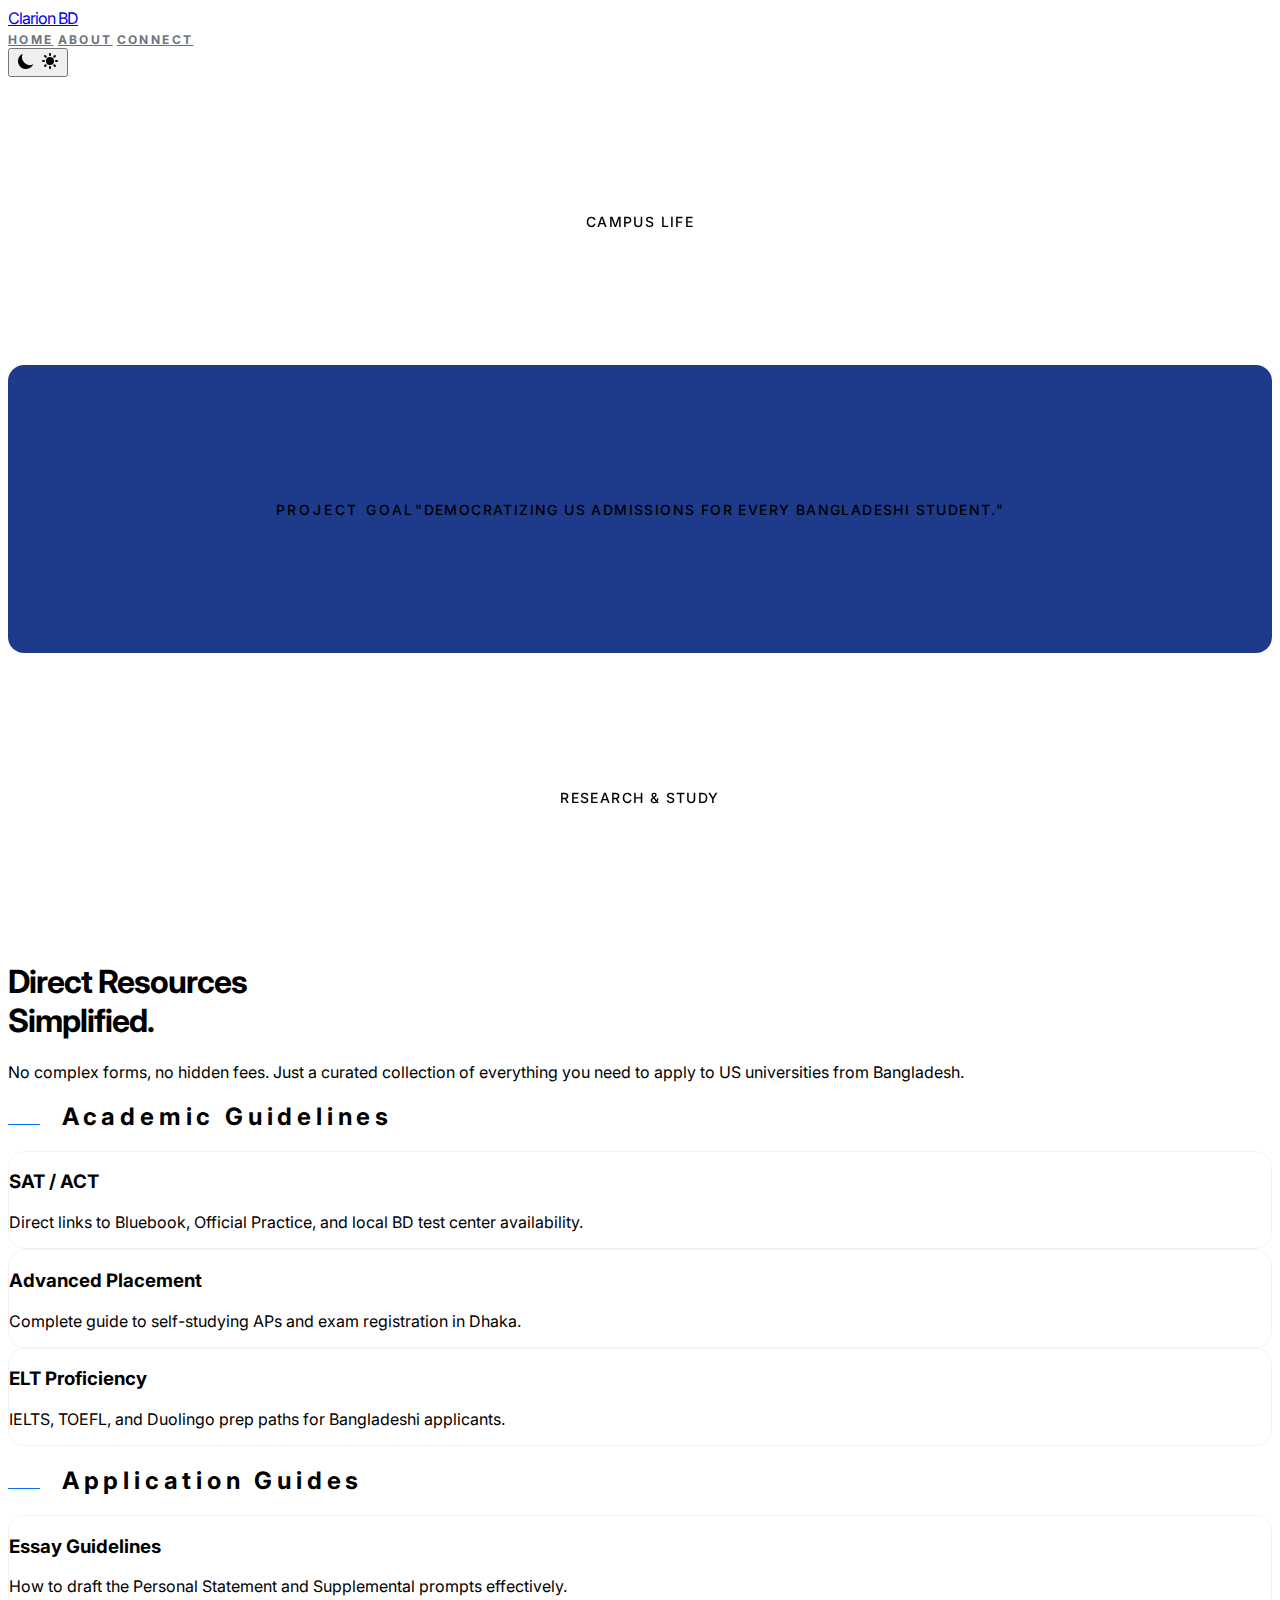
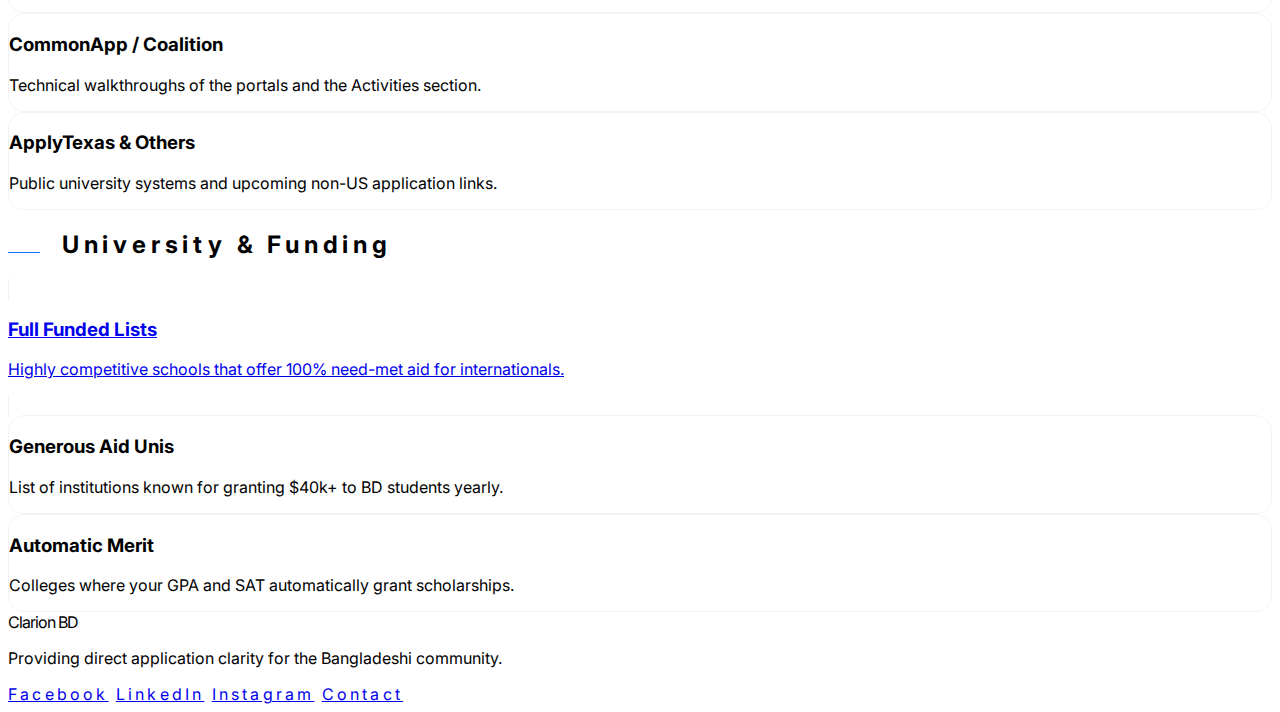
<file: index.html>
<!DOCTYPE html>
<html lang="en" data-bs-theme="light">
  <head>
    <meta charset="utf-8">
    <meta name="viewport" content="width=device-width, initial-scale=1.0">
    <title>Clarion</title>

    <link href="https://cdn.jsdelivr.net/npm/bootstrap@5.3.8/dist/css/bootstrap.min.css" rel="stylesheet" integrity="sha384-sRIl4kxILFvY47J16cr9ZwB07vP4J8+LH7qKQnuqkuIAvNWLzeN8tE5YBujZqJLB" crossorigin="anonymous">
    <script src="https://cdn.jsdelivr.net/npm/bootstrap@5.3.8/dist/js/bootstrap.bundle.min.js" integrity="sha384-FKyoEForCGlyvwx9Hj09JcYn3nv7wiPVlz7YYwJrWVcXK/BmnVDxM+D2scQbITxI" crossorigin="anonymous"></script>
    <link href="https://fonts.googleapis.com/css2?family=Inter:wght@300;400;500;600;700;800&display=swap" rel="stylesheet">
    <link href="styles/index.css" rel="stylesheet">

  </head>
  <body>

    <nav class="navbar navbar-expand-lg border-bottom sticky-top bg-body">
        <div class="container px-4">
            <a class="navbar-brand fs-4 fw-bold tracking-tight-custom text-primary" href="index.html">Clarion BD</a>

            <div class="d-flex align-items-center ms-auto gap-4">
                <div class="d-none d-md-flex gap-4">
                    <a href="index.html" class="nav-link text-primary active">Home</a>
                    <a href="#" class="nav-link">About</a>
                    <a href="#" class="nav-link">Connect</a>
                </div>

                <button id="theme-toggle" class="btn btn-link text-secondary p-2 rounded-circle hover-bg-light" style="text-decoration: none;">
                    <svg id="icon-dark" class="d-none" width="20" height="20" fill="currentColor" viewBox="0 0 20 20"><path d="M17.293 13.293A8 8 0 016.707 2.707a8.001 8.001 0 1010.586 10.586z"></path></svg>
                    <svg id="icon-light" class="d-none" width="20" height="20" fill="currentColor" viewBox="0 0 20 20"><path fill-rule="evenodd" d="M10 2a1 1 0 011 1v1a1 1 0 11-2 0V3a1 1 0 011-1zm4 8a4 4 0 11-8 0 4 4 0 018 0zm-.464 4.95l.707.707a1 1 0 001.414-1.414l-.707-.707a1 1 0 00-1.414 1.414zm2.12-10.607a1 1 0 010 1.414l-.706.707a1 1 0 11-1.414-1.414l.707-.707a1 1 0 011.414 0zM17 11a1 1 0 100-2h-1a1 1 0 100 2h1zm-7 4a1 1 0 011 1v1a1 1 0 11-2 0v-1a1 1 0 011-1zM5.05 6.464A1 1 0 106.465 5.05l-.708-.707a1 1 0 00-1.414 1.414l.707.707zm1.414 8.486l-.707.707a1 1 0 01-1.414-1.414l.707-.707a1 1 0 011.414 1.414zM4 11a1 1 0 100-2H3a1 1 0 000 2h1z" clip-rule="evenodd"></path></svg>
                </button>
            </div>
        </div>
    </nav>

    <header class="container py-5 mt-4">
        <div class="row g-4 mb-5">
            <div class="col-md-4">
                <div class="landing-box landing-box-gray bg-light-gray text-secondary bg-body-tertiary">
                    Campus Life
                </div>
            </div>
            <div class="col-md-4">
                <div class="landing-box text-white text-center p-4 d-flex flex-column" style="background-color: #1e3a8a;">
                    <span class="text-info small fw-bold tracking-widest-custom mb-2">PROJECT GOAL</span>
                    <p class="fs-5 fst-italic fw-light mb-0">"Democratizing US admissions for every Bangladeshi student."</p>
                </div>
            </div>
            <div class="col-md-4">
                <div class="landing-box landing-box-gray bg-light-gray text-secondary bg-body-tertiary">
                    Research & Study
                </div>
            </div>
        </div>

        <div class="row">
            <div class="col-lg-8">
                <h1 class="display-4 fw-bold mb-4 tracking-tight-custom">
                    Direct Resources <br>
                    <span class="text-primary fst-italic display-5 fw-medium">Simplified.</span>
                </h1>
                <p class="fs-5 text-secondary fw-light lh-base">
                    No complex forms, no hidden fees. Just a curated collection of everything you need to apply to US universities from Bangladesh.
                </p>
            </div>
        </div>
    </header>

    <main class="container pb-5 mb-5">
        <div class="row g-5">
            
            <div class="col-md-4">
                <h2 class="small fw-bolder text-primary text-uppercase tracking-widest-custom mb-4 d-flex align-items-center">
                    <span class="section-line"></span> Academic Guidelines
                </h2>
                <div class="d-flex flex-column gap-3">
                    <div class="resource-card bg-body p-4">
                        <h3 class="h5 fw-bold mb-2">SAT / ACT</h3>
                        <p class="small text-secondary fw-light mb-0">Direct links to Bluebook, Official Practice, and local BD test center availability.</p>
                    </div>
                    <div class="resource-card bg-body p-4">
                        <h3 class="h5 fw-bold mb-2">Advanced Placement</h3>
                        <p class="small text-secondary fw-light mb-0">Complete guide to self-studying APs and exam registration in Dhaka.</p>
                    </div>
                    <div class="resource-card bg-body p-4">
                        <h3 class="h5 fw-bold mb-2">ELT Proficiency</h3>
                        <p class="small text-secondary fw-light mb-0">IELTS, TOEFL, and Duolingo prep paths for Bangladeshi applicants.</p>
                    </div>
                </div>
            </div>

            <div class="col-md-4">
                <h2 class="small fw-bolder text-primary text-uppercase tracking-widest-custom mb-4 d-flex align-items-center">
                    <span class="section-line"></span> Application Guides
                </h2>
                <div class="d-flex flex-column gap-3">
                    <div class="resource-card bg-body p-4">
                        <h3 class="h5 fw-bold mb-2">Essay Guidelines</h3>
                        <p class="small text-secondary fw-light mb-0">How to draft the Personal Statement and Supplemental prompts effectively.</p>
                    </div>
                    <div class="resource-card bg-body p-4">
                        <h3 class="h5 fw-bold mb-2">CommonApp / Coalition</h3>
                        <p class="small text-secondary fw-light mb-0">Technical walkthroughs of the portals and the Activities section.</p>
                    </div>
                    <div class="resource-card bg-body p-4">
                        <h3 class="h5 fw-bold mb-2">ApplyTexas & Others</h3>
                        <p class="small text-secondary fw-light mb-0">Public university systems and upcoming non-US application links.</p>
                    </div>
                </div>
            </div>

            <div class="col-md-4">
                <h2 class="small fw-bolder text-primary text-uppercase tracking-widest-custom mb-4 d-flex align-items-center">
                    <span class="section-line"></span> University & Funding
                </h2>
                <div class="d-flex flex-column gap-3">

                    <a href="scholarships.html" class="resource-card bg-body p-4 text-decoration-none d-block text-reset">
                        <h3 class="h5 fw-bold mb-2">Full Funded Lists</h3>
                        <p class="small text-secondary fw-light mb-0">Highly competitive schools that offer 100% need-met aid for internationals.</p>
                    </a>
                    <div class="resource-card bg-body p-4">
                        <h3 class="h5 fw-bold mb-2">Generous Aid Unis</h3>
                        <p class="small text-secondary fw-light mb-0">List of institutions known for granting $40k+ to BD students yearly.</p>
                    </div>
                    <div class="resource-card bg-body p-4">
                        <h3 class="h5 fw-bold mb-2">Automatic Merit</h3>
                        <p class="small text-secondary fw-light mb-0">Colleges where your GPA and SAT automatically grant scholarships.</p>
                    </div>
                </div>
            </div>

        </div>
    </main>

    <footer class="border-top py-5 mt-5">
        <div class="container">
            <div class="d-flex flex-column flex-md-row justify-content-between align-items-center">
                <div class="mb-4 mb-md-0 text-center text-md-start">
                    <div class="h5 fw-bold text-primary tracking-tight-custom mb-1">Clarion BD</div>
                    <p class="small text-secondary fw-light mb-0">Providing direct application clarity for the Bangladeshi community.</p>
                </div>
                <div class="d-flex gap-4 small fw-bold text-uppercase tracking-widest-custom text-secondary">
                    <a href="#" class="text-secondary text-decoration-none hover-primary">Facebook</a>
                    <a href="#" class="text-secondary text-decoration-none hover-primary">LinkedIn</a>
                    <a href="#" class="text-secondary text-decoration-none hover-primary">Instagram</a>
                    <a href="mailto:helix.productions5929@gmail.com" class="badge rounded-pill bg-primary-subtle text-primary text-decoration-none px-3 py-2">Contact</a>
                </div>
            </div>
        </div>
    </footer>

    <script>
        const themeToggleBtn = document.getElementById('theme-toggle');
        const iconDark = document.getElementById('icon-dark');
        const iconLight = document.getElementById('icon-light');
        const htmlElement = document.documentElement;

        const updateIcons = (theme) => {
            if (theme === 'dark') {
                iconLight.classList.remove('d-none');
                iconDark.classList.add('d-none');
            } else {
                iconLight.classList.add('d-none');
                iconDark.classList.remove('d-none');
            }
        };

        const storedTheme = localStorage.getItem('theme');
        const systemTheme = window.matchMedia('(prefers-color-scheme: dark)').matches ? 'dark' : 'light';
        const currentTheme = storedTheme || systemTheme;

        htmlElement.setAttribute('data-bs-theme', currentTheme);
        updateIcons(currentTheme);

        themeToggleBtn.addEventListener('click', () => {
            const activeTheme = htmlElement.getAttribute('data-bs-theme');
            const newTheme = activeTheme === 'dark' ? 'light' : 'dark';
            
            htmlElement.setAttribute('data-bs-theme', newTheme);
            localStorage.setItem('theme', newTheme);
            updateIcons(newTheme);
        });
    </script>
  </body>
</html>
</file>
<file: styles/index.css>
body{
    font-family: 'Inter', sans-serif;
    transition: background-color 0.3s, color 0.3s;
}

.tracking-widest-custom {
    letter-spacing: 0.2em;
}
.tracking-tight-custom {
    letter-spacing: -1px;
}

.navbar {
    transition: background-color 0.3s, border-color 0.3s;
}
.nav-link {
    font-size: 0.75rem;
    font-weight: 700;
    text-transform: uppercase;
    letter-spacing: 0.2em;
    color: #6c757d;
}
.nav-link:hover {
    color: #0d6efd;
}

.landing-box {
    height: 18rem;
    border-radius: 1rem;
    display: flex;
    align-items: center;
    justify-content: center;
    font-size: 0.875rem;
    font-weight: 500;
    text-transform: uppercase;
    letter-spacing: 0.1em;
    overflow: hidden;
    transition: all 0.7s ease;
}
.landing-box-gray {
    filter: grayscale(100%);
}
.landing-box-gray:hover {
    filter: grayscale(0%);
}

.resource-card {
    border-radius: 1rem;
    border: 1px solid rgba(0,0,0,0.05);
    transition: transform 0.3s cubic-bezier(0.4, 0, 0.2, 1), box-shadow 0.3s ease;
}
[data-bs-theme="dark"] .resource-card {
    border-color: rgba(255,255,255,0.1);
}
.resource-card:hover {
    transform: translateY(-5px);
    box-shadow: 0 10px 15px -3px rgba(0, 0, 0, 0.1);
    border-color: var(--bs-primary-border-subtle);
}

.section-line {
    width: 2rem;
    height: 1px;
    background-color: #0d6efd;
    margin-right: 0.75rem;
    display: inline-block;
}

[data-bs-theme="dark"] body { background-color: #0f172a;}
[data-bs-theme="dark"] .bg-white { background-color: #0f172a !important; }
[data-bs-theme="dark"] .bg-light-gray { background-color: #1e293b !important;}
</file>
